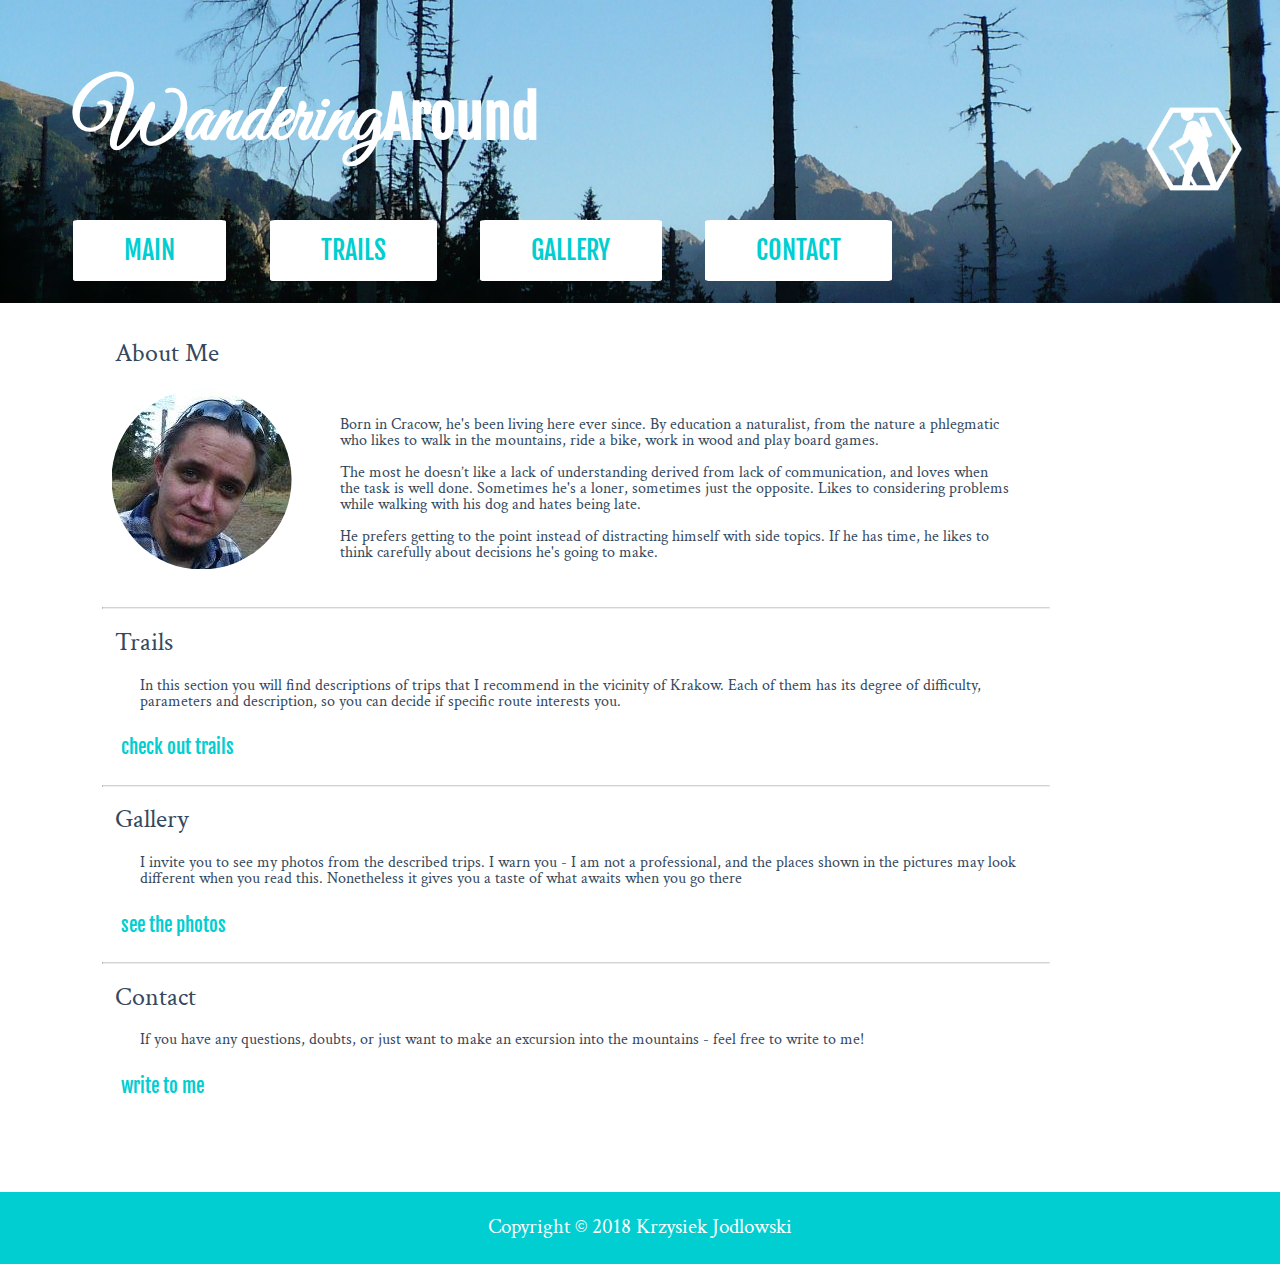
<file: index.html>
<!DOCTYPE html>
<html lang="en">
    <head>
        <meta charset="utf-8">
        <meta name="viewport" content="width=device-width, initial-scale=1">
        <title>Wandering Around</title>
        <link href="https://fonts.googleapis.com/css?family=Crimson+Text" rel="stylesheet">
        <link href="https://fonts.googleapis.com/css?family=Great+Vibes" rel="stylesheet">
        <link href="https://fonts.googleapis.com/css?family=Fjalla+One" rel="stylesheet">
        <link rel="stylesheet" href="css/reset.css">
        <link rel="stylesheet" href="css/style.css">
        <script src="js/script.js"></script>      
    </head>
    <body>        
        <header>
            <div id="titleBar">
                <h1><span id="titleFirstPart">Wandering</span><span id="titleSecondPart">Around</span></h1>
                <img src="img/logo.png" alt="logo">
            </div>
            <nav id="menu">
                <ul>
                    <li><a href="index.html">MAIN</a></li>
                    <li><a href="trails.html">TRAILS</a></li>
                    <li><a href="gallery.html">GALLERY</a></li>
                    <li><a href="contact.html">CONTACT</a></li>
                </ul>
            </nav>
            <div id="backToTop"><a href="#titleBar">GO TO TOP</a></div>
        </header>
        <div class="content">
            <section>
                <h3>About Me</h3>
                <img src="img/about_me.jpg" alt="Picture of me">
                <p id="imageParagraph">Born in Cracow, he's been living here 
                    ever since. By education a naturalist, from the nature a 
                    phlegmatic who likes to walk in the mountains, ride a bike, 
                    work in wood and play board games.<br /><br />The most he doesn’t like 
                    a lack of understanding derived from lack of communication, 
                    and loves when the task is well done. Sometimes he's a loner, 
                    sometimes just the opposite. Likes to considering problems 
                    while walking with his dog and hates being late.<br /><br />He prefers 
                    getting to the point instead of distracting himself with side 
                    topics. If he has time, he likes to think carefully about 
                    decisions he's going to make.</p>
            </section>
            <hr>
            <section>
                <h3>Trails</h3>
                <p>In this section you will find descriptions of trips that 
                    I recommend in the vicinity of Krakow. Each of them has 
                    its degree of difficulty, parameters and description, 
                    so you can decide if specific route interests you.</p>
                    <a href="trails.html">check out trails</a>
            </section>
            <hr>
            <section>
                <h3>Gallery</h3>
                <p>I invite you to see my photos from the described trips. 
                    I warn you - I am not a professional, and the places 
                    shown in the pictures may look different when you read 
                    this. Nonetheless it gives you a taste of what awaits 
                    when you go there</p>
                    <a href="gallery.html">see the photos</a>
            </section>
            <hr>
            <section>
                <h3>Contact</h3>
                <p>If you have any questions, doubts, or just want to make 
                    an excursion into the mountains - feel free to write to me!</p>
                    <a href="contact.html">write to me</a>
            </section>
        </div>
        <footer>
            <p>Copyright &copy; 2018 Krzysiek Jodlowski</p>
        </footer>        
    </body>
</html>
</file>
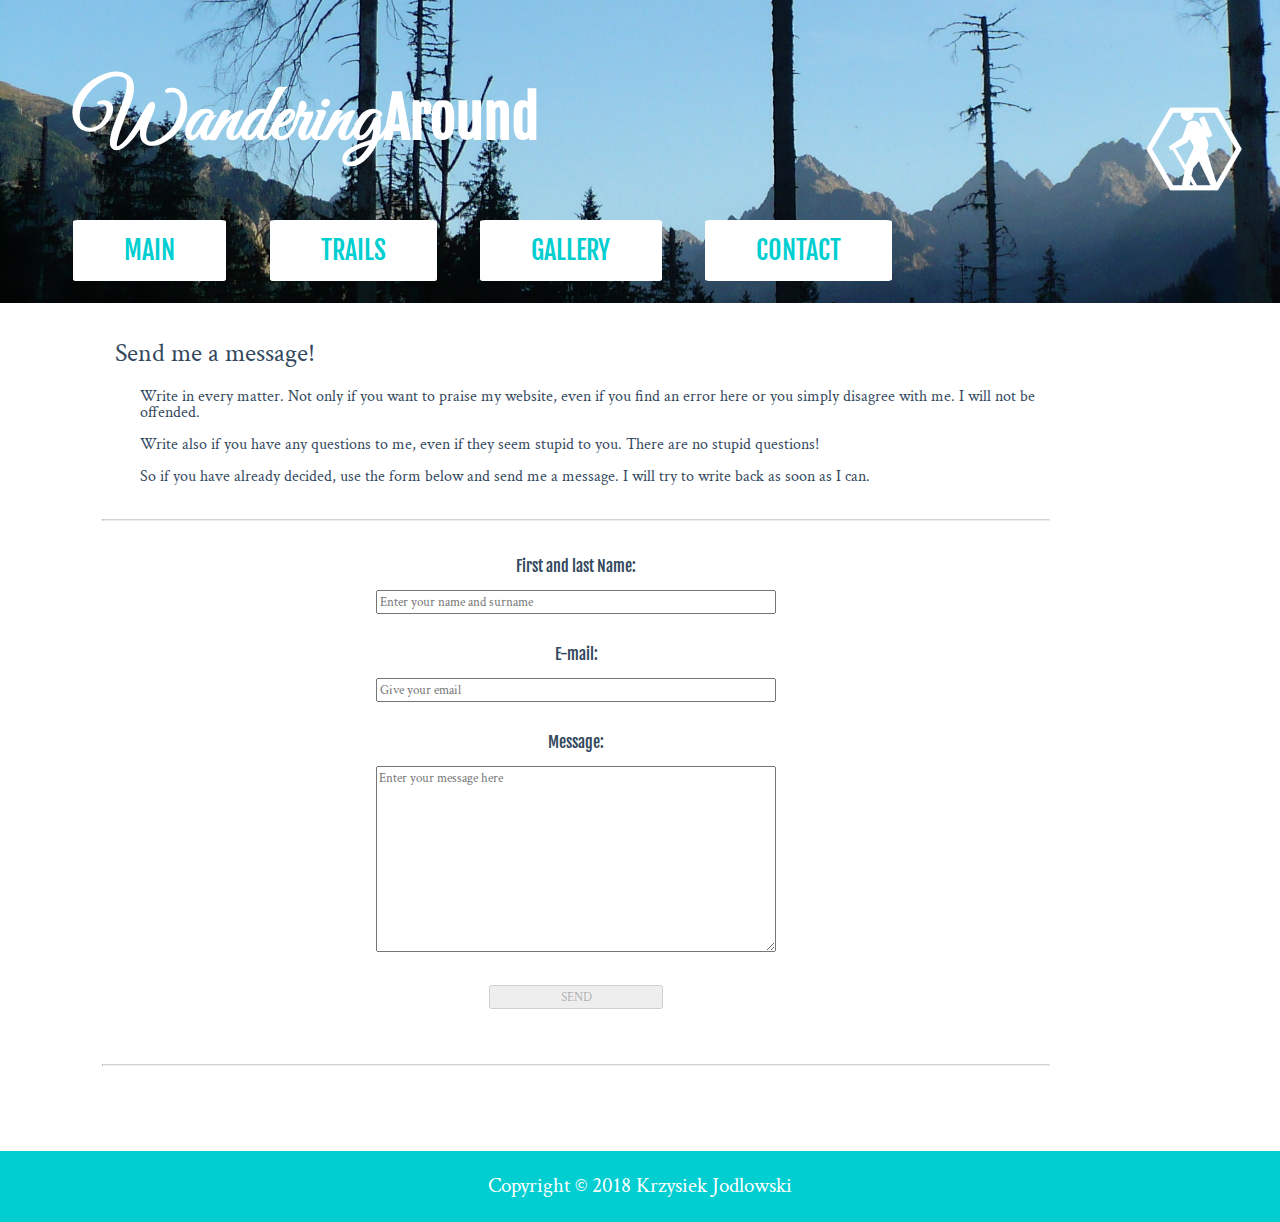
<file: contact.html>
<!DOCTYPE html>
<html lang="en">
    <head>
        <meta charset="utf-8">
        <meta name="viewport" content="width=device-width, initial-scale=1">
        <title>Wandering Around - Contact</title>
        <link href="https://fonts.googleapis.com/css?family=Crimson+Text" rel="stylesheet">
        <link href="https://fonts.googleapis.com/css?family=Great+Vibes" rel="stylesheet">
        <link href="https://fonts.googleapis.com/css?family=Fjalla+One" rel="stylesheet">
        <link rel="stylesheet" href="css/reset.css">
        <link rel="stylesheet" href="css/style.css">
        <script src="js/script.js"></script>      
    </head>
    <body>        
        <header>
            <div id="titleBar">
                <h1><span id="titleFirstPart">Wandering</span><span id="titleSecondPart">Around</span></h1>
                <img src="img/logo.png" alt="logo">
            </div>
            <nav id="menu">
                <ul>
                    <li><a href="index.html">MAIN</a></li>
                    <li><a href="trails.html">TRAILS</a></li>
                    <li><a href="gallery.html">GALLERY</a></li>
                    <li><a href="contact.html">CONTACT</a></li>
                </ul>
            </nav>
            <div id="backToTop"><a href="#titleBar">GO TO TOP</a></div>
        </header>
        <div class="content">
            <section>
                <h3>Send me a message!</h3>
                <p>Write in every matter. Not only if you want to praise my website, 
                    even if you find an error here or you simply disagree with me. 
                    I will not be offended.<br /><br />Write also if you have any 
                    questions to me, even if they seem stupid to you. There are no 
                    stupid questions!<br /><br />So if you have already decided, 
                    use the form below and send me a message. I will try to write 
                    back as soon as I can.</p>
            </section>
            <br>
            <hr>
            <form name="contactForm" id="contactForm">
                <label for="name">First and last Name:</label>
                <br>
                <input type="text" name="name" id="name" size="50" 
                    onKeyup="checkIfFormIsFull();validateName()" 
                    placeholder="Enter your name and surname">
                <span id="contactNameError">Name field should contain only two words containing only<br>
                    letters (each first letter uppercase and space between words)</span>
                <br><br>
                <label for="eMail">E-mail:</label>
                <br>
                <input type="email" name="eMail" id="eMail" size="50" 
                    onKeyup="checkIfFormIsFull();validateEmail()" 
                    placeholder="Give your email">
                <span id="contactEmailError">E-mail field should contain valid e-mail adress</span>
                <br><br>
                <label for="message">Message:</label>
                <br>
                <textarea name="message" id="message" rows="10" cols="50" 
                    onKeyup="checkIfFormIsFull();validateMessage()" 
                    placeholder="Enter your message here"></textarea>
                <span id="contactMessageError">Message field should contain at least 10 characters</span>
                <br>
                <input type="button" id="submitButton" value="SEND" disabled="disabled" onclick="validateForm()">
                <span id="sendConfirmation">Your message has been sent!</span>
            </form>
            <hr>
        </div>
        <footer>
            <p>Copyright &copy; 2018 Krzysiek Jodlowski</p>
        </footer>        
    </body>
</html>
</file>
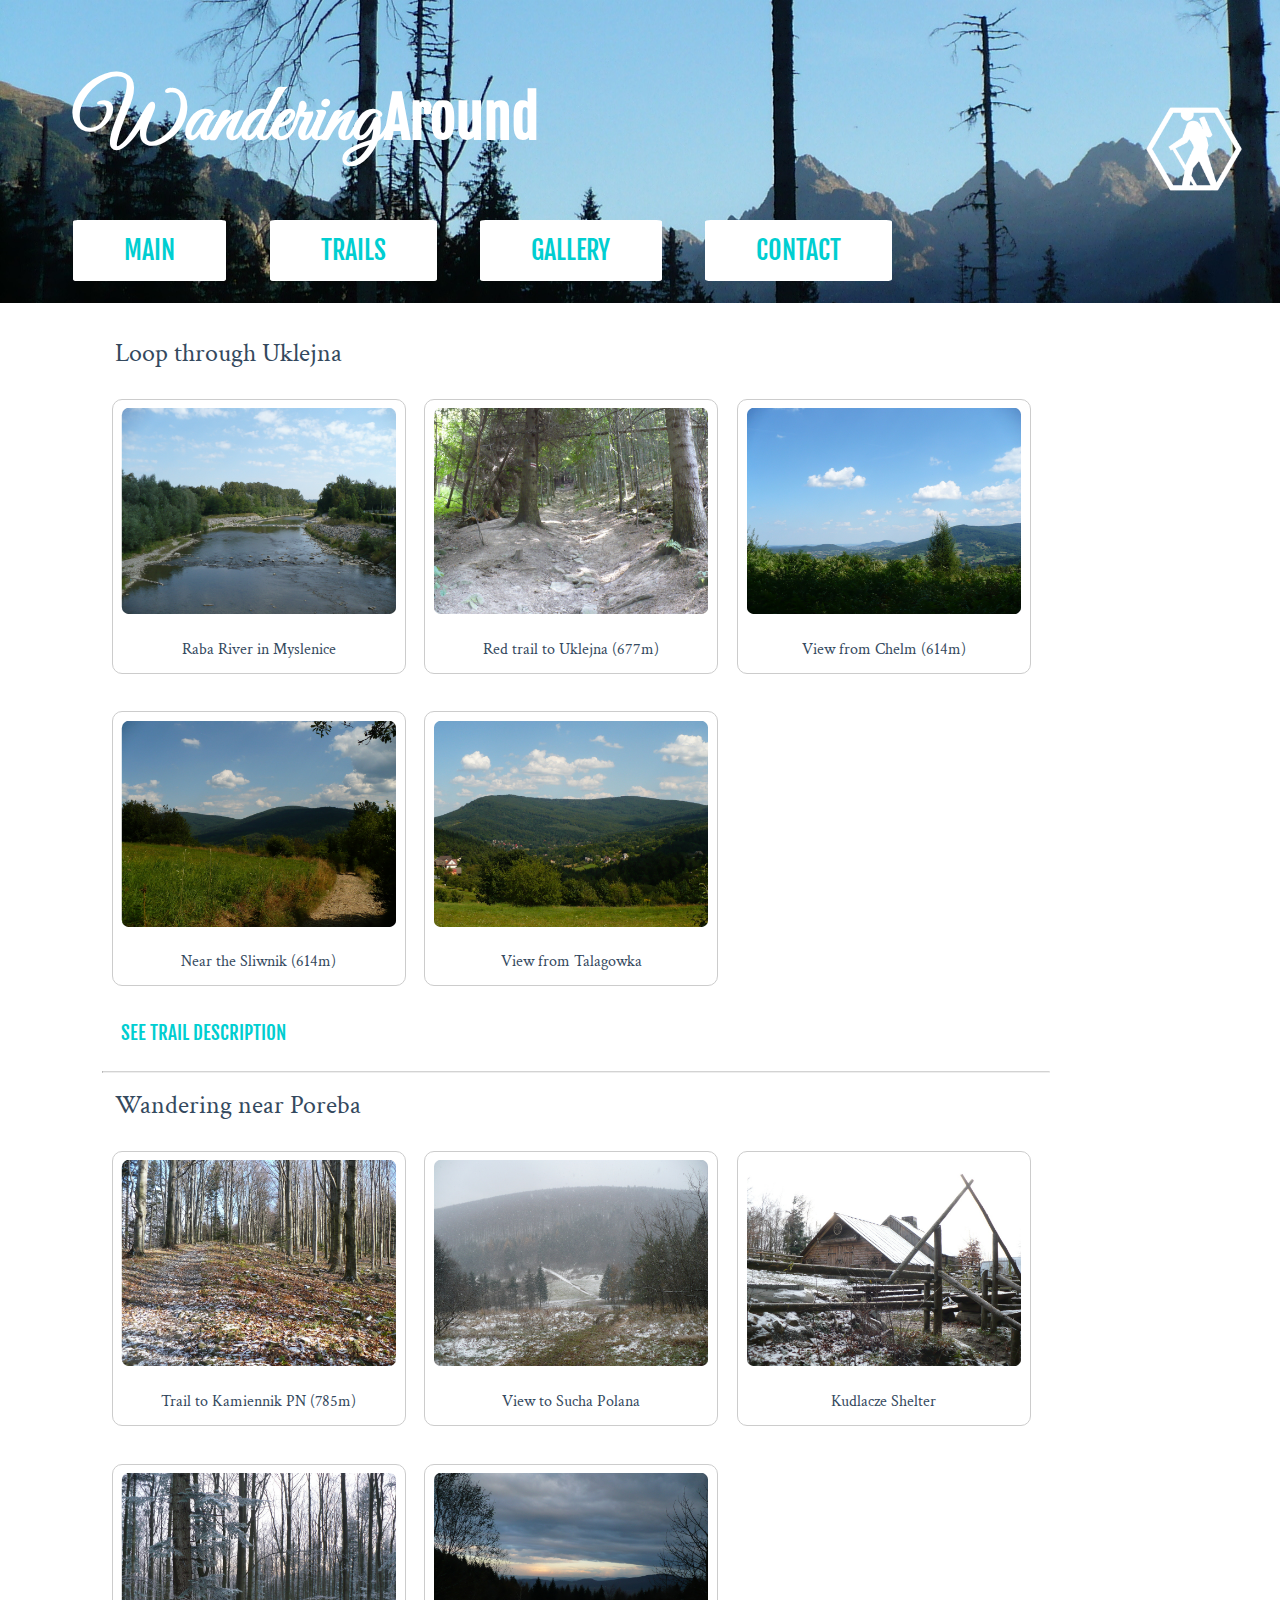
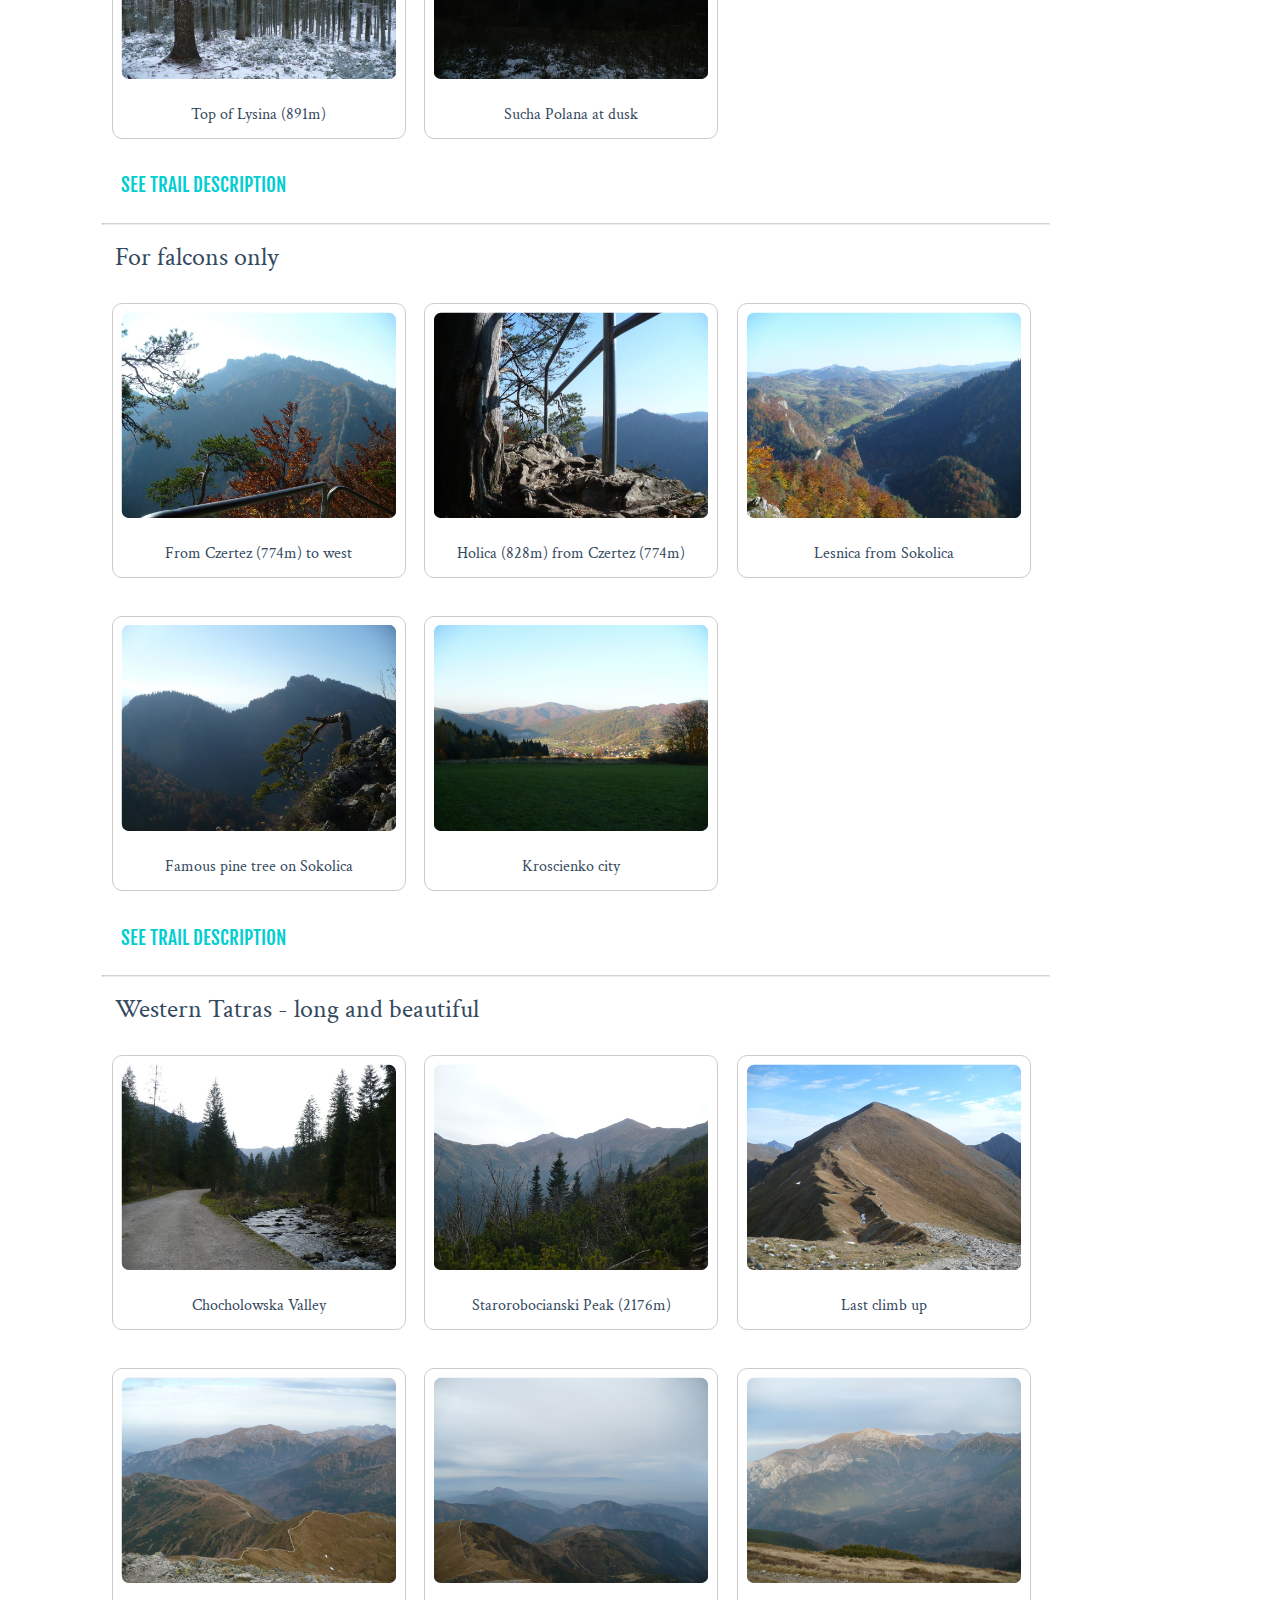
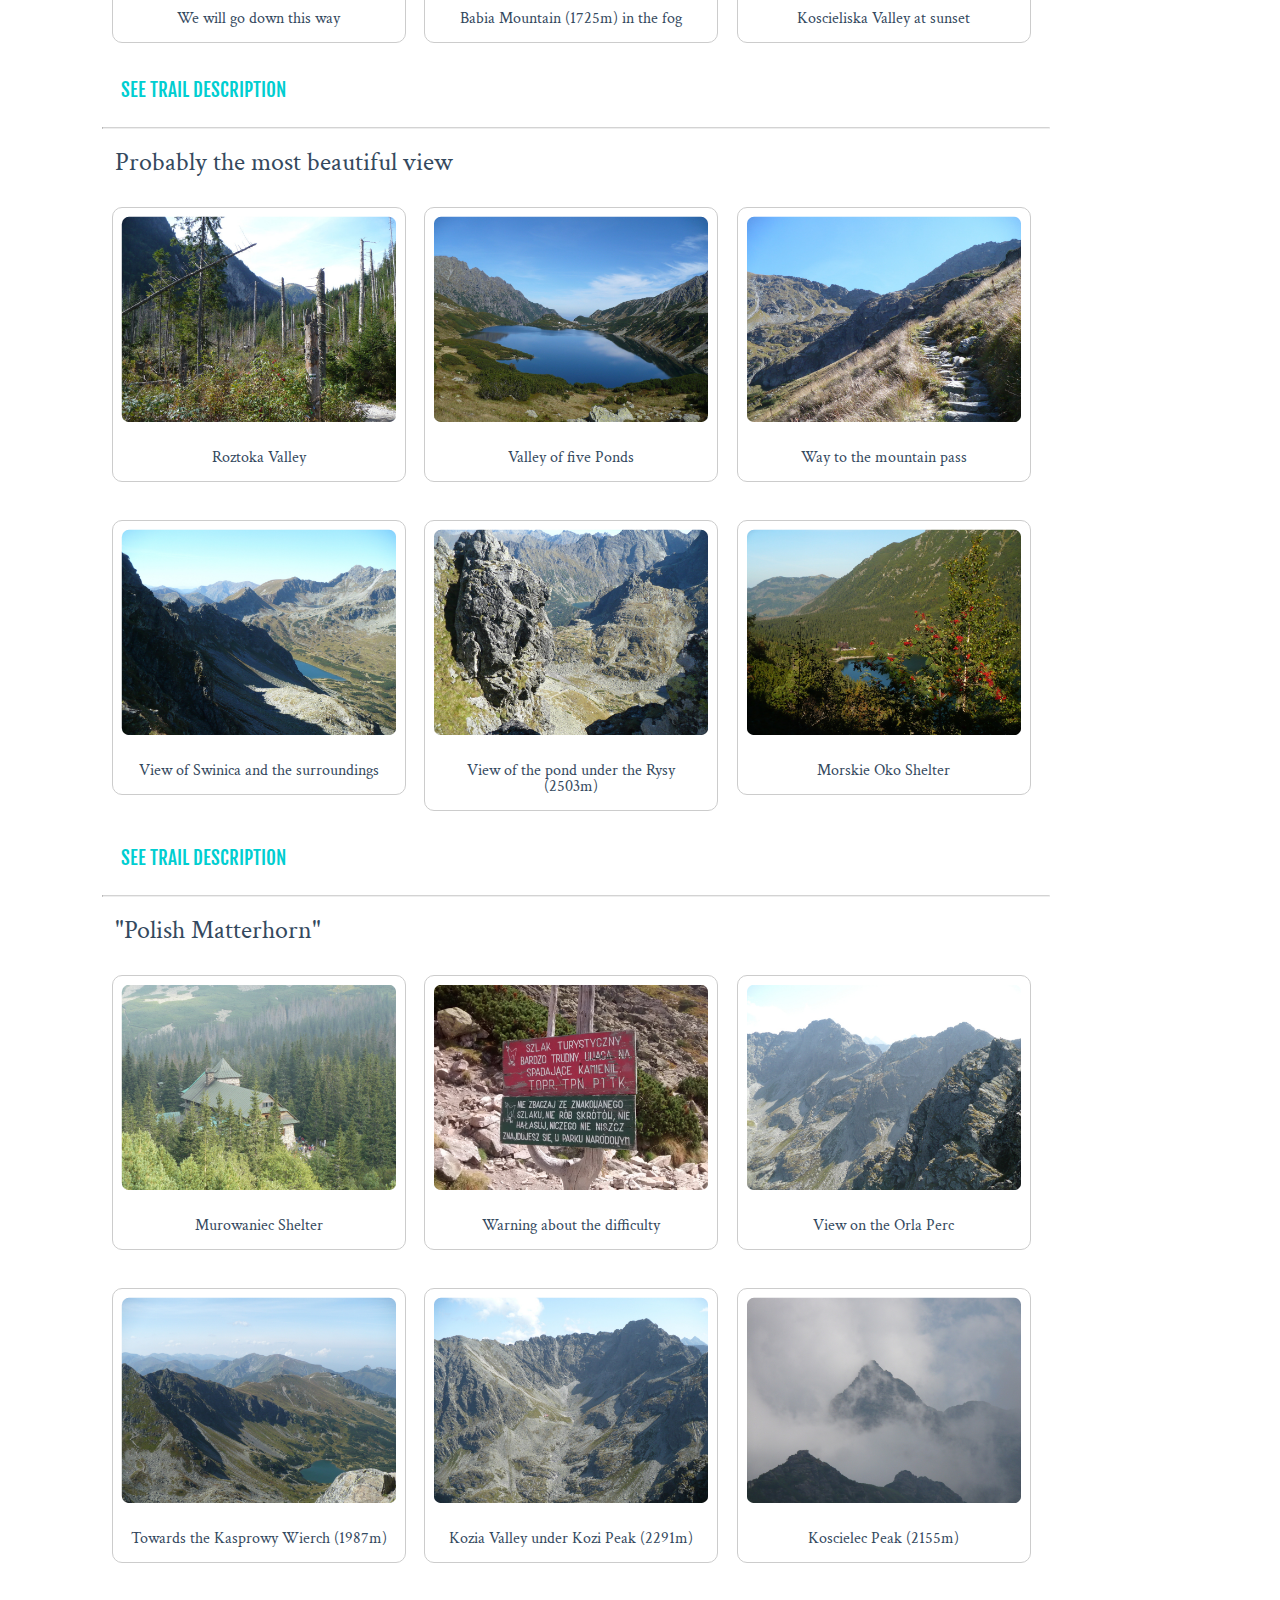
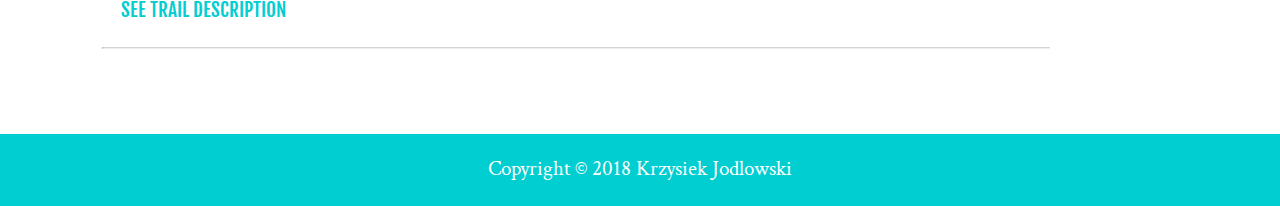
<file: gallery.html>
<!DOCTYPE html>
<html lang="en">
    <head>
        <meta charset="utf-8">
        <meta name="viewport" content="width=device-width, initial-scale=1">
        <title>Wandering Around - Gallery</title>
        <link href="https://fonts.googleapis.com/css?family=Crimson+Text" rel="stylesheet">
        <link href="https://fonts.googleapis.com/css?family=Great+Vibes" rel="stylesheet">
        <link href="https://fonts.googleapis.com/css?family=Fjalla+One" rel="stylesheet">
        <link rel="stylesheet" href="css/reset.css">
        <link rel="stylesheet" href="css/style.css">
        <script src="js/script.js"></script>      
    </head>
    <body>
        <header>
            <div id="titleBar">
                <h1><span id="titleFirstPart">Wandering</span><span id="titleSecondPart">Around</span></h1>
                <img src="img/logo.png" alt="logo">
            </div>
            <nav id="menu">
                <ul>
                    <li><a href="index.html">MAIN</a></li>
                    <li><a href="trails.html">TRAILS</a></li>
                    <li><a href="gallery.html">GALLERY</a></li>
                    <li><a href="contact.html">CONTACT</a></li>
                </ul>
            </nav>
            <div id="backToTop"><a href="#titleBar">GO TO TOP</a></div>
        </header>
        <div class="content">
            <section id="uklejnaGal">
                <h3>Loop through Uklejna</h3>
                <div class="responsive">
                    <div class="gallery">
                        <a target="_blank" href="img/uklejna/uklejna_1.JPG">
                        <img src="img/uklejna/uklejna_1.JPG" alt="Mountains" width="600" height="400">
                        </a>
                        <div class="desc">Raba River in Myslenice</div>
                    </div>
                </div> 
                <div class="responsive">
                    <div class="gallery">
                        <a target="_blank" href="img/uklejna/uklejna_2.JPG">
                        <img src="img/uklejna/uklejna_2.JPG" alt="Mountains" width="600" height="400">
                        </a>
                        <div class="desc">Red trail to Uklejna (677m)</div>
                    </div>
                </div>
                <div class="responsive">
                    <div class="gallery">
                        <a target="_blank" href="img/uklejna/uklejna_3.JPG">
                        <img src="img/uklejna/uklejna_3.JPG" alt="Mountains" width="600" height="400">
                        </a>
                        <div class="desc">View from Chelm (614m)</div>
                    </div>
                </div>        
                <div class="responsive">
                    <div class="gallery">
                        <a target="_blank" href="img/uklejna/uklejna_4.JPG">
                        <img src="img/uklejna/uklejna_4.JPG" alt="Mountains" width="600" height="400">
                        </a>
                        <div class="desc">Near the Sliwnik (614m)</div>
                    </div>
                </div>       
                <div class="responsive">
                    <div class="gallery">
                        <a target="_blank" href="img/uklejna/uklejna_5.JPG">
                        <img src="img/uklejna/uklejna_5.JPG" alt="Mountains" width="600" height="400">
                        </a>
                        <div class="desc">View from Talagowka</div>
                    </div>
                </div> 
                <div class="clearfix"></div>
                <a href="trails.html#uklejnaDesc">SEE TRAIL DESCRIPTION</a>
            </section>
            <hr>
            <section id="lysinaGal">
                <h3>Wandering near Poreba</h3>
                <div class="responsive">
                    <div class="gallery">
                        <a target="_blank" href="img/lysina/kamiennik_lysina_1.JPG">
                        <img src="img/lysina/kamiennik_lysina_1.JPG" alt="Mountains" width="600" height="400">
                        </a>
                        <div class="desc">Trail to Kamiennik PN (785m)</div>
                    </div>
                </div> 
                <div class="responsive">
                    <div class="gallery">
                        <a target="_blank" href="img/lysina/kamiennik_lysina_2.JPG">
                        <img src="img/lysina/kamiennik_lysina_2.JPG" alt="Mountains" width="600" height="400">
                        </a>
                        <div class="desc">View to Sucha Polana</div>
                    </div>
                </div>
                <div class="responsive">
                    <div class="gallery">
                        <a target="_blank" href="img/lysina/kamiennik_lysina_3.JPG">
                        <img src="img/lysina/kamiennik_lysina_3.JPG" alt="Mountains" width="600" height="400">
                        </a>
                        <div class="desc">Kudlacze Shelter</div>
                    </div>
                </div>        
                <div class="responsive">
                    <div class="gallery">
                        <a target="_blank" href="img/lysina/kamiennik_lysina_4.JPG">
                        <img src="img/lysina/kamiennik_lysina_4.JPG" alt="Mountains" width="600" height="400">
                        </a>
                        <div class="desc">Top of Lysina (891m)</div>
                    </div>
                </div>       
                <div class="responsive">
                    <div class="gallery">
                        <a target="_blank" href="img/lysina/kamiennik_lysina_5.JPG">
                        <img src="img/lysina/kamiennik_lysina_5.JPG" alt="Mountains" width="600" height="400">
                        </a>
                        <div class="desc">Sucha Polana at dusk</div>
                    </div>
                </div> 
                <div class="clearfix"></div>
                <a href="trails.html#lysinaDesc">SEE TRAIL DESCRIPTION</a>
            </section>
            <hr>
            <section id="sokolicaGal">
                <h3>For falcons only</h3>
                <div class="responsive">
                    <div class="gallery">
                        <a target="_blank" href="img/sokolica/sokolica_1.JPG">
                        <img src="img/sokolica/sokolica_1.JPG" alt="Mountains" width="600" height="400">
                        </a>
                        <div class="desc">From Czertez (774m) to west</div>
                    </div>
                </div> 
                <div class="responsive">
                    <div class="gallery">
                        <a target="_blank" href="img/sokolica/sokolica_2.JPG">
                        <img src="img/sokolica/sokolica_2.JPG" alt="Mountains" width="600" height="400">
                        </a>
                        <div class="desc">Holica (828m) from Czertez (774m)</div>
                    </div>
                </div> 
                <div class="responsive">
                    <div class="gallery">
                        <a target="_blank" href="img/sokolica/sokolica_3.JPG">
                        <img src="img/sokolica/sokolica_3.JPG" alt="Mountains" width="600" height="400">
                        </a>
                        <div class="desc">Lesnica from Sokolica</div>
                    </div>
                </div> 
                <div class="responsive">
                    <div class="gallery">
                        <a target="_blank" href="img/sokolica/sokolica_4.JPG">
                        <img src="img/sokolica/sokolica_4.JPG" alt="Mountains" width="600" height="400">
                        </a>
                        <div class="desc">Famous pine tree on Sokolica</div>
                    </div>
                </div> 
                <div class="responsive">
                    <div class="gallery">
                        <a target="_blank" href="img/sokolica/sokolica_5.JPG">
                        <img src="img/sokolica/sokolica_5.JPG" alt="Mountains" width="600" height="400">
                        </a>
                        <div class="desc">Kroscienko city</div>
                    </div>
                </div>
                <div class="clearfix"></div>
                <a href="trails.html#sokolicaDesc">SEE TRAIL DESCRIPTION</a>
            </section>
            <hr>
            <section id="starorobocianskiGal">
                <h3>Western Tatras - long and beautiful</h3>
                <div class="responsive">
                    <div class="gallery">
                        <a target="_blank" href="img/starorobocianski/starorobocianski_1.JPG">
                        <img src="img/starorobocianski/starorobocianski_1.JPG" alt="Mountains" width="600" height="400">
                        </a>
                        <div class="desc">Chocholowska Valley</div>
                    </div>
                </div> 
                <div class="responsive">
                    <div class="gallery">
                        <a target="_blank" href="img/starorobocianski/starorobocianski_2.JPG">
                        <img src="img/starorobocianski/starorobocianski_2.JPG" alt="Mountains" width="600" height="400">
                        </a>
                        <div class="desc">Starorobocianski Peak (2176m)</div>
                    </div>
                </div> 
                <div class="responsive">
                    <div class="gallery">
                        <a target="_blank" href="img/starorobocianski/starorobocianski_3.JPG">
                        <img src="img/starorobocianski/starorobocianski_3.JPG" alt="Mountains" width="600" height="400">
                        </a>
                        <div class="desc">Last climb up</div>
                    </div>
                </div> 
                <div class="responsive">
                    <div class="gallery">
                        <a target="_blank" href="img/starorobocianski/starorobocianski_4.JPG">
                        <img src="img/starorobocianski/starorobocianski_4.JPG" alt="Mountains" width="600" height="400">
                        </a>
                        <div class="desc">We will go down this way</div>
                    </div>
                </div> 
                <div class="responsive">
                    <div class="gallery">
                        <a target="_blank" href="img/starorobocianski/starorobocianski_5.JPG">
                        <img src="img/starorobocianski/starorobocianski_5.JPG" alt="Mountains" width="600" height="400">
                        </a>
                        <div class="desc">Babia Mountain (1725m) in the fog</div>
                    </div>
                </div> 
                <div class="responsive">
                    <div class="gallery">
                        <a target="_blank" href="img/starorobocianski/starorobocianski_6.JPG">
                        <img src="img/starorobocianski/starorobocianski_6.JPG" alt="Mountains" width="600" height="400">
                        </a>
                        <div class="desc">Koscieliska Valley at sunset</div>
                    </div>
                </div>
                <div class="clearfix"></div>
                <a href="trails.html#starorobocianskiDesc">SEE TRAIL DESCRIPTION</a>
            </section>
            <hr>
            <section id="szpiglasGal">
                <h3>Probably the most beautiful view</h3>
                <div class="responsive">
                    <div class="gallery">
                        <a target="_blank" href="img/szpiglas/szpiglasowy_1.JPG">
                        <img src="img/szpiglas/szpiglasowy_1.JPG" alt="Mountains" width="600" height="400">
                        </a>
                        <div class="desc">Roztoka Valley</div>
                    </div>
                </div> 
                <div class="responsive">
                    <div class="gallery">
                        <a target="_blank" href="img/szpiglas/szpiglasowy_2.JPG">
                        <img src="img/szpiglas/szpiglasowy_2.JPG" alt="Mountains" width="600" height="400">
                        </a>
                        <div class="desc">Valley of five Ponds</div>
                    </div>
                </div> 
                <div class="responsive">
                    <div class="gallery">
                        <a target="_blank" href="img/szpiglas/szpiglasowy_3.JPG">
                        <img src="img/szpiglas/szpiglasowy_3.JPG" alt="Mountains" width="600" height="400">
                        </a>
                        <div class="desc">Way to the mountain pass</div>
                    </div>
                </div> 
                <div class="responsive">
                    <div class="gallery">
                        <a target="_blank" href="img/szpiglas/szpiglasowy_4.JPG">
                        <img src="img/szpiglas/szpiglasowy_4.JPG" alt="Mountains" width="600" height="400">
                        </a>
                        <div class="desc">View of Swinica and the surroundings </div>
                    </div>
                </div> 
                <div class="responsive">
                    <div class="gallery">
                        <a target="_blank" href="img/szpiglas/szpiglasowy_5.JPG">
                        <img src="img/szpiglas/szpiglasowy_5.JPG" alt="Mountains" width="600" height="400">
                        </a>
                        <div class="desc">View of the pond under the Rysy (2503m)</div>
                    </div>
                </div> 
                <div class="responsive">
                    <div class="gallery">
                        <a target="_blank" href="img/szpiglas/szpiglasowy_6.JPG">
                        <img src="img/szpiglas/szpiglasowy_6.JPG" alt="Mountains" width="600" height="400">
                        </a>
                        <div class="desc">Morskie Oko Shelter</div>
                    </div>
                </div>
                <div class="clearfix"></div>
                <a href="trails.html#szpiglasDesc">SEE TRAIL DESCRIPTION</a>
            </section>
            <hr>
            <section id="koscielecGal">
                <h3>"Polish Matterhorn"</h3>
                <div class="responsive">
                    <div class="gallery">
                        <a target="_blank" href="img/koscielec/koscielec_1.JPG">
                        <img src="img/koscielec/koscielec_1.JPG" alt="Mountains" width="600" height="400">
                        </a>
                        <div class="desc">Murowaniec Shelter</div>
                    </div>
                </div> 
                <div class="responsive">
                    <div class="gallery">
                        <a target="_blank" href="img/koscielec/koscielec_2.JPG">
                        <img src="img/koscielec/koscielec_2.JPG" alt="Mountains" width="600" height="400">
                        </a>
                        <div class="desc">Warning about the difficulty</div>
                    </div>
                </div> 
                <div class="responsive">
                    <div class="gallery">
                        <a target="_blank" href="img/koscielec/koscielec_3.JPG">
                        <img src="img/koscielec/koscielec_3.JPG" alt="Mountains" width="600" height="400">
                        </a>
                        <div class="desc">View on the Orla Perc</div>
                    </div>
                </div> 
                <div class="responsive">
                    <div class="gallery">
                        <a target="_blank" href="img/koscielec/koscielec_4.JPG">
                        <img src="img/koscielec/koscielec_4.JPG" alt="Mountains" width="600" height="400">
                        </a>
                        <div class="desc">Towards the Kasprowy Wierch (1987m)</div>
                    </div>
                </div> 
                <div class="responsive">
                    <div class="gallery">
                        <a target="_blank" href="img/koscielec/koscielec_5.JPG">
                        <img src="img/koscielec/koscielec_5.JPG" alt="Mountains" width="600" height="400">
                        </a>
                        <div class="desc">Kozia Valley under Kozi Peak (2291m)</div>
                    </div>
                </div> 
                <div class="responsive">
                    <div class="gallery">
                        <a target="_blank" href="img/koscielec/koscielec_6.JPG">
                        <img src="img/koscielec/koscielec_6.JPG" alt="Mountains" width="600" height="400">
                        </a>
                        <div class="desc">Koscielec Peak (2155m)</div>
                    </div>
                </div>
                <div class="clearfix"></div>
                <a href="trails.html#koscielecDesc">SEE TRAIL DESCRIPTION</a>
            </section>
            <hr>
        </div>
        <footer>
            <p>Copyright &copy; 2018 Krzysiek Jodlowski</p>
        </footer>        
    </body>
</html>
</file>
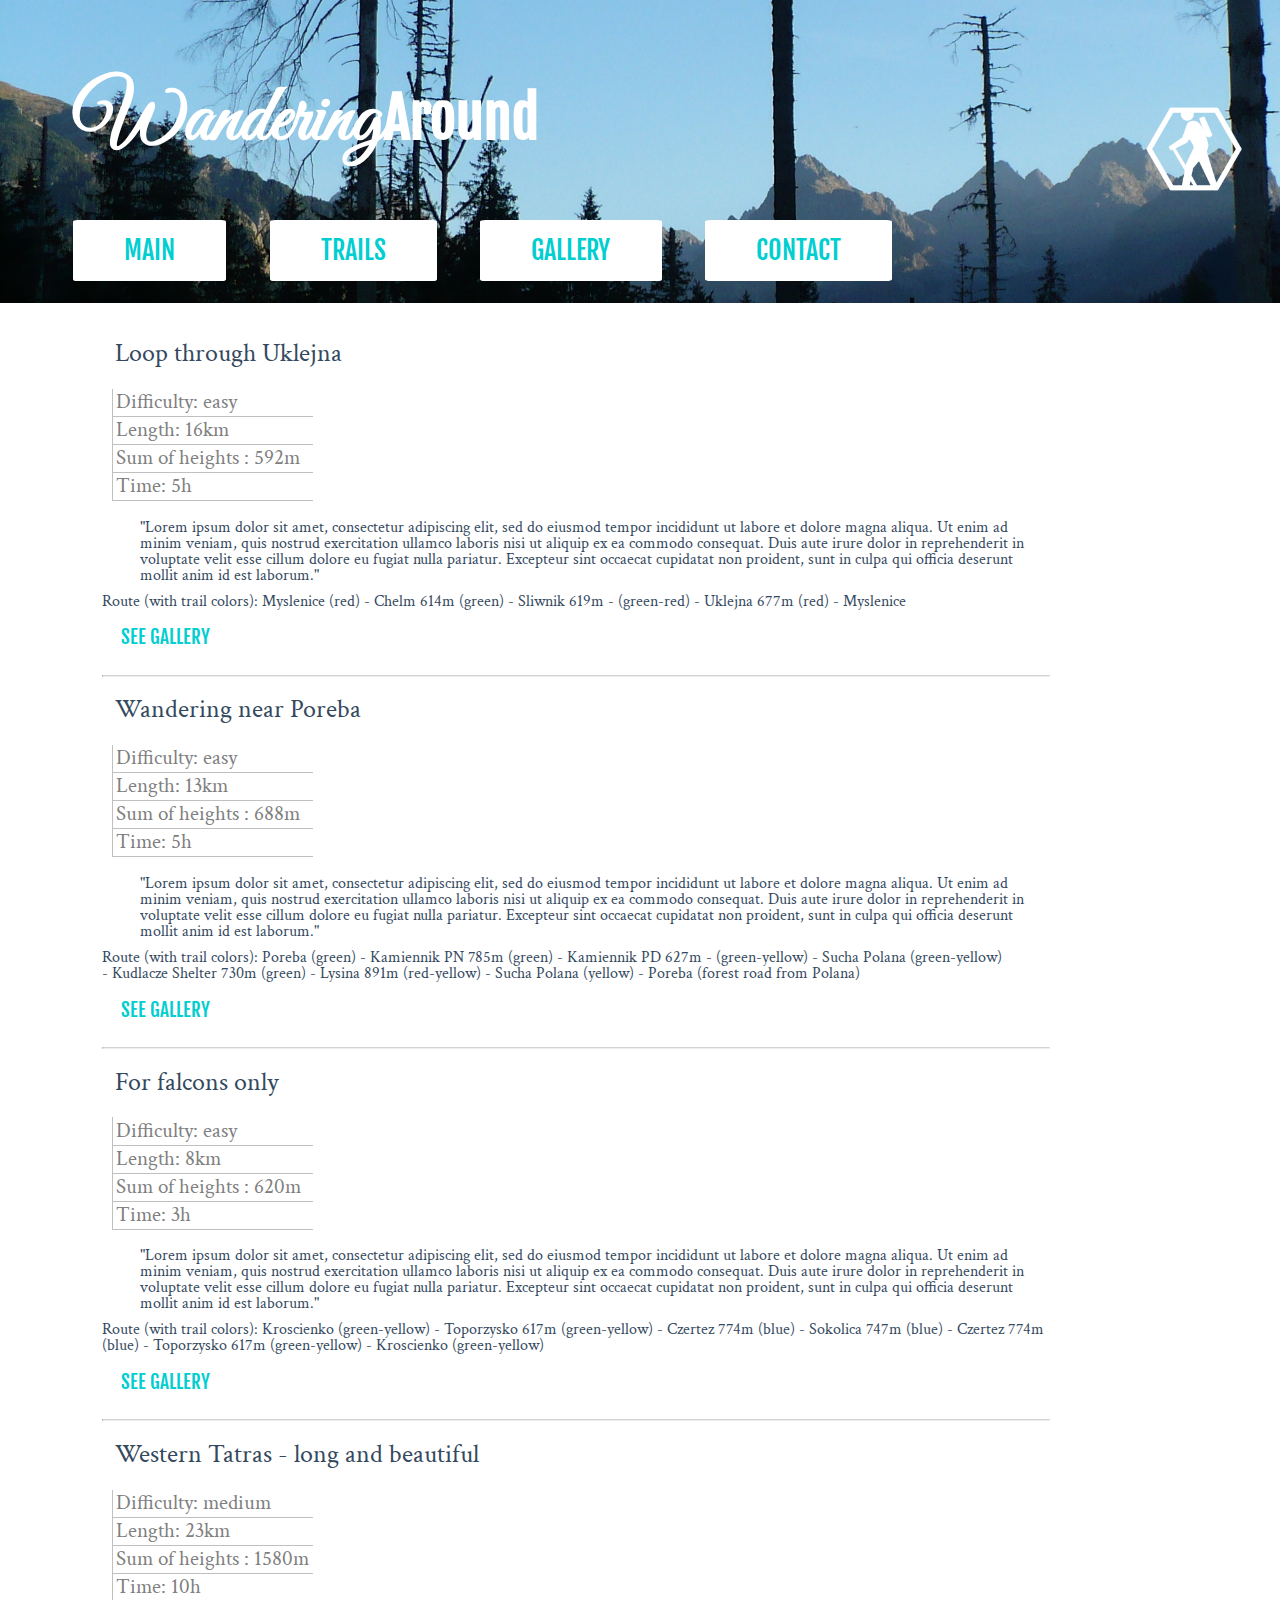
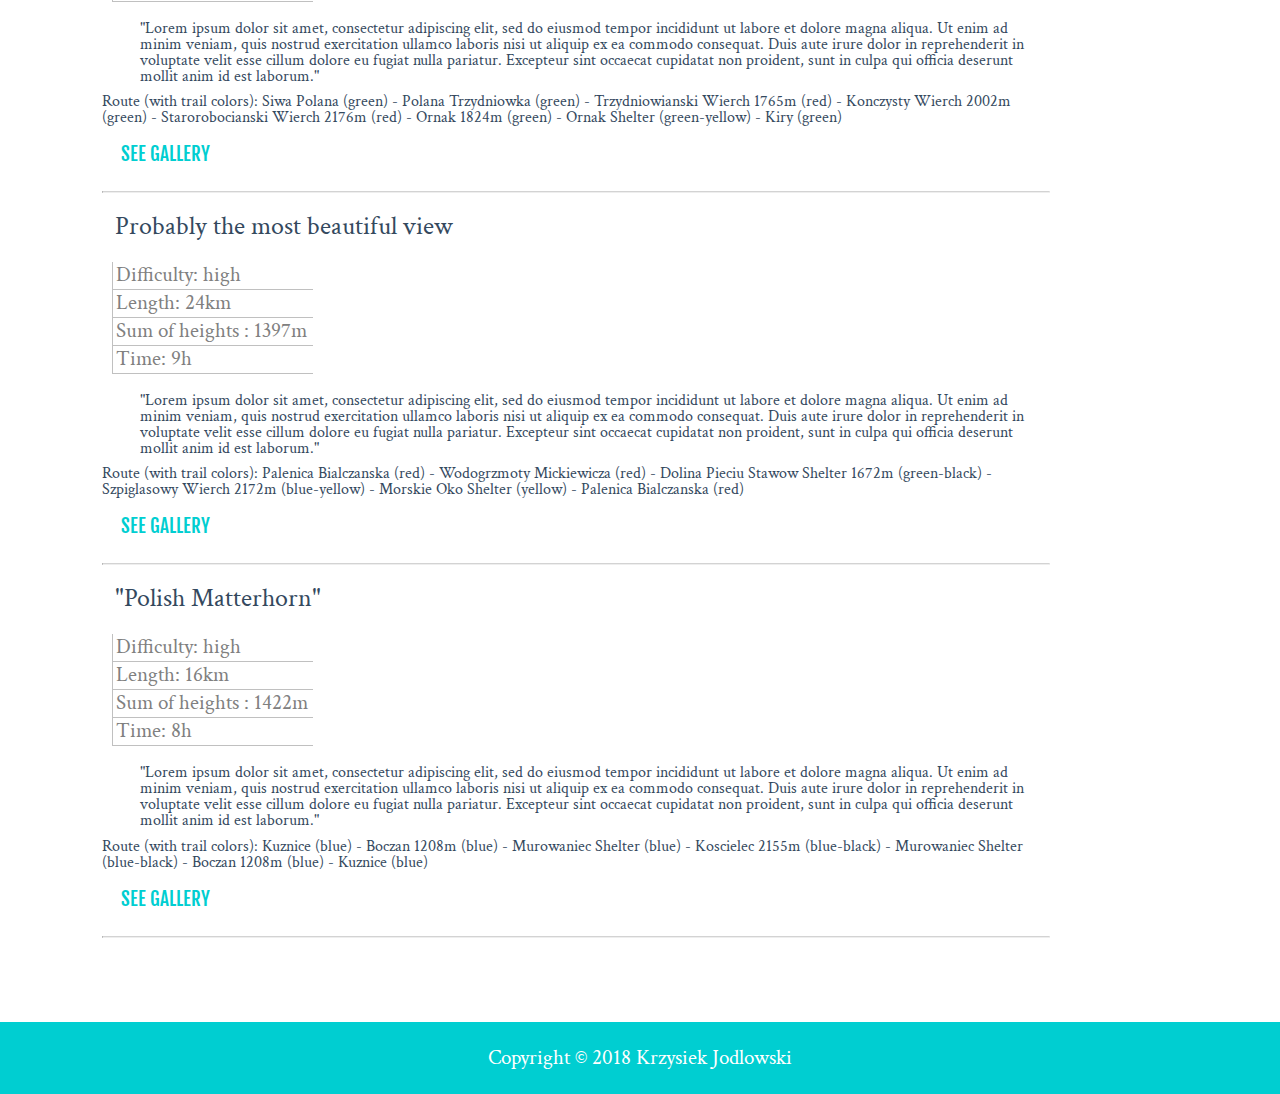
<file: trails.html>
<!DOCTYPE html>
<html lang="en">
    <head>
        <meta charset="utf-8">
        <meta name="viewport" content="width=device-width, initial-scale=1">
        <title>Wandering Around - Trails</title>
        <link href="https://fonts.googleapis.com/css?family=Crimson+Text" rel="stylesheet">
        <link href="https://fonts.googleapis.com/css?family=Great+Vibes" rel="stylesheet">
        <link href="https://fonts.googleapis.com/css?family=Fjalla+One" rel="stylesheet">
        <link rel="stylesheet" href="css/reset.css">
        <link rel="stylesheet" href="css/style.css">
        <script src="js/script.js"></script>      
    </head>
    <body>        
        <header>
            <div id="titleBar">
                <h1><span id="titleFirstPart">Wandering</span><span id="titleSecondPart">Around</span></h1>
                <img src="img/logo.png" alt="logo">
            </div>
            <nav id="menu">
                <ul>
                    <li><a href="index.html">MAIN</a></li>
                    <li><a href="trails.html">TRAILS</a></li>
                    <li><a href="gallery.html">GALLERY</a></li>
                    <li><a href="contact.html">CONTACT</a></li>
                </ul>
            </nav>
            <div id="backToTop"><a href="#titleBar">GO TO TOP</a></div>
        </header>
        <div class="content">
           <section id="uklejnaDesc">
               <h3>Loop through Uklejna</h3>
               <ul class="tripParameters">
                   <li>Difficulty: easy</li>
                   <li>Length: 16km</li>
                   <li>Sum of heights : 592m</li>
                   <li>Time: 5h</li>
               </ul>
               <p>"Lorem ipsum dolor sit amet, consectetur adipiscing elit, sed 
                   do eiusmod tempor incididunt ut labore et dolore magna aliqua. 
                   Ut enim ad minim veniam, quis nostrud exercitation ullamco 
                   laboris nisi ut aliquip ex ea commodo consequat. Duis aute 
                   irure dolor in reprehenderit in voluptate velit esse cillum 
                   dolore eu fugiat nulla pariatur. Excepteur sint occaecat cupidatat 
                   non proident, sunt in culpa qui officia deserunt mollit anim 
                   id est laborum."</p>
               <h6>Route (with trail colors): Myslenice (red) - Chelm 614m (green) 
                   - Sliwnik 619m - (green-red) - Uklejna 677m (red) - Myslenice</h6>
               <a href="gallery.html#uklejnaGal">SEE GALLERY</a>
           </section>
           <hr>
           <section id="lysinaDesc">
                <h3>Wandering near Poreba</h3>
                <ul class="tripParameters">
                    <li>Difficulty: easy</li>
                    <li>Length: 13km</li>
                    <li>Sum of heights : 688m</li>
                    <li>Time: 5h</li>
                </ul>
                <p>"Lorem ipsum dolor sit amet, consectetur adipiscing elit, sed 
                    do eiusmod tempor incididunt ut labore et dolore magna aliqua. 
                    Ut enim ad minim veniam, quis nostrud exercitation ullamco 
                    laboris nisi ut aliquip ex ea commodo consequat. Duis aute 
                    irure dolor in reprehenderit in voluptate velit esse cillum 
                    dolore eu fugiat nulla pariatur. Excepteur sint occaecat cupidatat 
                    non proident, sunt in culpa qui officia deserunt mollit anim 
                    id est laborum."</p>
                <h6>Route (with trail colors): Poreba (green) - Kamiennik PN 785m (green) 
                    - Kamiennik PD 627m - (green-yellow) - Sucha Polana (green-yellow)<br> 
                    - Kudlacze Shelter 730m (green) - Lysina 891m (red-yellow) 
                    - Sucha Polana (yellow) - Poreba (forest road from Polana)</h6>
                <a href="gallery.html#lysinaGal">SEE GALLERY</a>
            </section>
            <hr>
            <section id="sokolicaDesc">
                <h3>For falcons only</h3>
                <ul class="tripParameters">
                    <li>Difficulty: easy</li>
                    <li>Length: 8km</li>
                    <li>Sum of heights : 620m</li>
                    <li>Time: 3h</li>
                </ul>
                <p>"Lorem ipsum dolor sit amet, consectetur adipiscing elit, sed 
                    do eiusmod tempor incididunt ut labore et dolore magna aliqua. 
                    Ut enim ad minim veniam, quis nostrud exercitation ullamco 
                    laboris nisi ut aliquip ex ea commodo consequat. Duis aute 
                    irure dolor in reprehenderit in voluptate velit esse cillum 
                    dolore eu fugiat nulla pariatur. Excepteur sint occaecat cupidatat 
                    non proident, sunt in culpa qui officia deserunt mollit anim 
                    id est laborum."</p>
                <h6>Route (with trail colors): Kroscienko (green-yellow) 
                    - Toporzysko 617m (green-yellow) - Czertez 774m (blue) 
                    - Sokolica 747m (blue) - Czertez 774m (blue) 
                    - Toporzysko 617m (green-yellow) - Kroscienko (green-yellow)</h6>
                <a href="gallery.html#sokolicaGal">SEE GALLERY</a>
            </section>
            <hr>
            <section id="starorobocianskiDesc">
                <h3>Western Tatras - long and beautiful</h3>
                <ul class="tripParameters">
                    <li>Difficulty: medium</li>
                    <li>Length: 23km</li>
                    <li>Sum of heights : 1580m</li>
                    <li>Time: 10h</li>
                </ul>
                <p>"Lorem ipsum dolor sit amet, consectetur adipiscing elit, sed 
                    do eiusmod tempor incididunt ut labore et dolore magna aliqua. 
                    Ut enim ad minim veniam, quis nostrud exercitation ullamco 
                    laboris nisi ut aliquip ex ea commodo consequat. Duis aute 
                    irure dolor in reprehenderit in voluptate velit esse cillum 
                    dolore eu fugiat nulla pariatur. Excepteur sint occaecat cupidatat 
                    non proident, sunt in culpa qui officia deserunt mollit anim 
                    id est laborum."</p>
                <h6>Route (with trail colors): Siwa Polana (green) 
                    - Polana Trzydniowka (green) - Trzydniowianski Wierch 1765m (red) 
                    - Konczysty Wierch 2002m (green) - Starorobocianski Wierch 2176m (red) 
                    - Ornak 1824m (green) - Ornak Shelter (green-yellow) 
                    - Kiry (green)</h6>
                <a href="gallery.html#starorobocianskiGal">SEE GALLERY</a>
            </section>
            <hr>
            <section id="szpiglasDesc">
                <h3>Probably the most beautiful view</h3>
                <ul class="tripParameters">
                    <li>Difficulty: high</li>
                    <li>Length: 24km</li>
                    <li>Sum of heights : 1397m</li>
                    <li>Time: 9h</li>
                </ul>
                <p>"Lorem ipsum dolor sit amet, consectetur adipiscing elit, sed 
                    do eiusmod tempor incididunt ut labore et dolore magna aliqua. 
                    Ut enim ad minim veniam, quis nostrud exercitation ullamco 
                    laboris nisi ut aliquip ex ea commodo consequat. Duis aute 
                    irure dolor in reprehenderit in voluptate velit esse cillum 
                    dolore eu fugiat nulla pariatur. Excepteur sint occaecat cupidatat 
                    non proident, sunt in culpa qui officia deserunt mollit anim 
                    id est laborum."</p>
                <h6>Route (with trail colors): Palenica Bialczanska (red) 
                    - Wodogrzmoty Mickiewicza (red) - Dolina Pieciu Stawow Shelter 1672m (green-black) 
                    - Szpiglasowy Wierch 2172m (blue-yellow) - Morskie Oko Shelter (yellow) 
                    - Palenica Bialczanska (red)</h6>
                <a href="gallery.html#szpiglasGal">SEE GALLERY</a>
            </section>
            <hr>
            <section id="koscielecDesc">
                <h3>"Polish Matterhorn"</h3>
                <ul class="tripParameters">
                    <li>Difficulty: high</li>
                    <li>Length: 16km</li>
                    <li>Sum of heights : 1422m</li>
                    <li>Time: 8h</li>
                </ul>
                <p>"Lorem ipsum dolor sit amet, consectetur adipiscing elit, sed 
                    do eiusmod tempor incididunt ut labore et dolore magna aliqua. 
                    Ut enim ad minim veniam, quis nostrud exercitation ullamco 
                    laboris nisi ut aliquip ex ea commodo consequat. Duis aute 
                    irure dolor in reprehenderit in voluptate velit esse cillum 
                    dolore eu fugiat nulla pariatur. Excepteur sint occaecat cupidatat 
                    non proident, sunt in culpa qui officia deserunt mollit anim 
                    id est laborum."</p>
                <h6>Route (with trail colors): Kuznice (blue) - Boczan 1208m (blue)
                    - Murowaniec Shelter (blue) - Koscielec 2155m (blue-black) 
                    - Murowaniec Shelter (blue-black) - Boczan 1208m (blue)
                    - Kuznice (blue)</h6>
                <a href="gallery.html#koscielecGal">SEE GALLERY</a>
            </section>
            <hr>
        </div>
        <footer>
            <p>Copyright &copy; 2018 Krzysiek Jodlowski</p>
        </footer>        
    </body>
</html>
</file>
<file: css/style.css>
body {
    color: #34495e;
    font-family: 'Crimson Text', serif;
    font-size: 1em;
    margin:0;
    padding:0;
    height:100%;
}
h1 {
    padding: 2%;
    font-weight: bold;
}
hr {
    border-top: lightgray 1px solid;
}
img {
    border-radius: 100%;
    padding: 1%;
    float: left;
}
#titleBar {    
    color: white;
    font-size: 5em;
    padding: 4% 2% 1% 4%;
}
#titleBar img {
    width: 10%;
    float: right;
    margin-top: -8%;
}
#titleFirstPart {
    font-family: 'Great Vibes', cursive;
}
#titleSecondPart {
    font-family: 'Fjalla One', sans-serif;
    font-size: 0.7em;
}
#menu {
    display: block;
}
nav ul {
    margin-left: 4%;
    overflow: hidden;
}
nav li {       
    list-style-type: none;
    margin: 2%;
    float: left;    
}
nav li a {
    background-color: white; 
    color: darkturquoise;
    font-family: 'Fjalla One', sans-serif;
    font-size: 1.6em;
    text-decoration: none;
    padding: 0.7em 2em;
    border-radius: 3%;
    display: inline-block;
}
nav li a:hover {
    background-color: darkturquoise; 
    color: white;    
}
#backToTop {
    display: none;
}
#backToTop a {    
    text-decoration: none;    
    background-color: darkturquoise;
    color: white;
    border: solid 2px white;
    font-family: 'Fjalla One', sans-serif;
    font-size: 1.6em;
    padding: 0.7em 1em;
    border-radius: 3%;
    bottom: 1em; 
    right: 1em;
    position: fixed;
    z-index: 99;
}
#backToTop a:hover {
    background-color: white;
    color: darkturquoise;
}
header, footer {
    background-color: darkturquoise;
}
header {
    background-image: url("../img/header-bg.jpg");
    background-repeat: no-repeat;
}
footer p {
    color: white;
    font-size: 1.3em;
    text-align: center;
    padding: 2%;
}
.content { 
    width: 80%;
    max-width: 1200px;
    padding: 1% 3%;
    margin: 1% 5% 5% 5%;
}
.content h3 {
    font-size: 1.6em;
    padding: 0.5em;
}
.content p {
    padding: 1% 1% 1% 4%;
}
.content a {
    color: darkturquoise;
    font-family: 'Fjalla One', sans-serif;
    font-size: 1.2em;
    margin: 2%;
    text-decoration: none;
    display: inline-block;
}
.content a:hover {
    color: #34495e;
}
.content section {
    overflow: auto;
}
#imageParagraph {
    padding: 4%;
    margin-left: 200px;
}
form {
    padding: 4%;
    border-radius: 4px;
}
form label {
    font-family: 'Fjalla One', sans-serif;
    display: block;
    text-align: center;
    margin: -1%;
}
form input, form textarea, form span {
    display: flex;
    justify-content: center;
}
form input, form textarea, form span {
    font-family: 'Crimson Text', serif;
    width: 400px;
    margin: 1% auto 1% auto;
}
form span {
    display: none;
    font-size: 0.8em;
    color: red;
}
#submitButton {
    display: flex;
    width: 20%;
}
#sendConfirmation {
    display: none;
    font-family: 'Fjalla One', sans-serif;
    font-size: 1.4em;    
    color: green;
    text-align: center;
    margin-top: 2%;
}
.tripParameters {
    border: 0 solid silver;
    border-width: 0 0 0 1px;
    font-size: 1.3em;    
    margin: 1%;
}
.tripParameters li {
    border: 0 solid silver;
    border-width: 0 0 1px 0;
    padding:.5em;
    padding: 0.15em;
    width: 18%;
    min-width: 200px;
    color: grey;
}
div.gallery {
    border: 1px solid #ccc;
    border-radius: 10px;
}
div.gallery:hover {
    border: 1px solid darkturquoise;
}
div.gallery img {
    width: 100%;
    height: auto;
    border-radius: 10px;
}
div.desc {
    padding: 15px;
    text-align: center;
}
* {
    box-sizing: border-box;
}
.responsive {
    padding: 2% 1%;
    float: left;
    width: 33%;
}
.clearfix:after {
    content: "";
    display: table;
    clear: both;
}
@media screen and (max-width: 1050px) {
    #titleBar img { 
        display: none; 
    }    
}
@media screen and (max-width: 870px) {    
    nav li a {
        padding: 0.8em 0.6em;
    }
    .content {
        margin: 1% 5% 10% 5%;
    }
    #imageParagraph {        
        margin-left: 0px;
    }
    img {        
        padding: 5%;
    }
    .responsive {
        width: 49.99999%;
        margin: 6px 0;
    }
}
@media screen and (max-width: 520px) {
    header { 
        background-image: none;
    }
    nav ul {
        margin-left: auto;
        margin-right: auto;
    }
    nav li {
        float: none;        
    }
    nav li a { 
        padding: 1em 40%;
        border-radius: 3%;
        display: block;
        text-align: center;
    }
    #titleBar {
        padding: 6% 4%;
    }
    #titleBar h1 {
        font-size: 15vw;
    }
    .responsive {
        width: 100%;
    }
}
</file>
